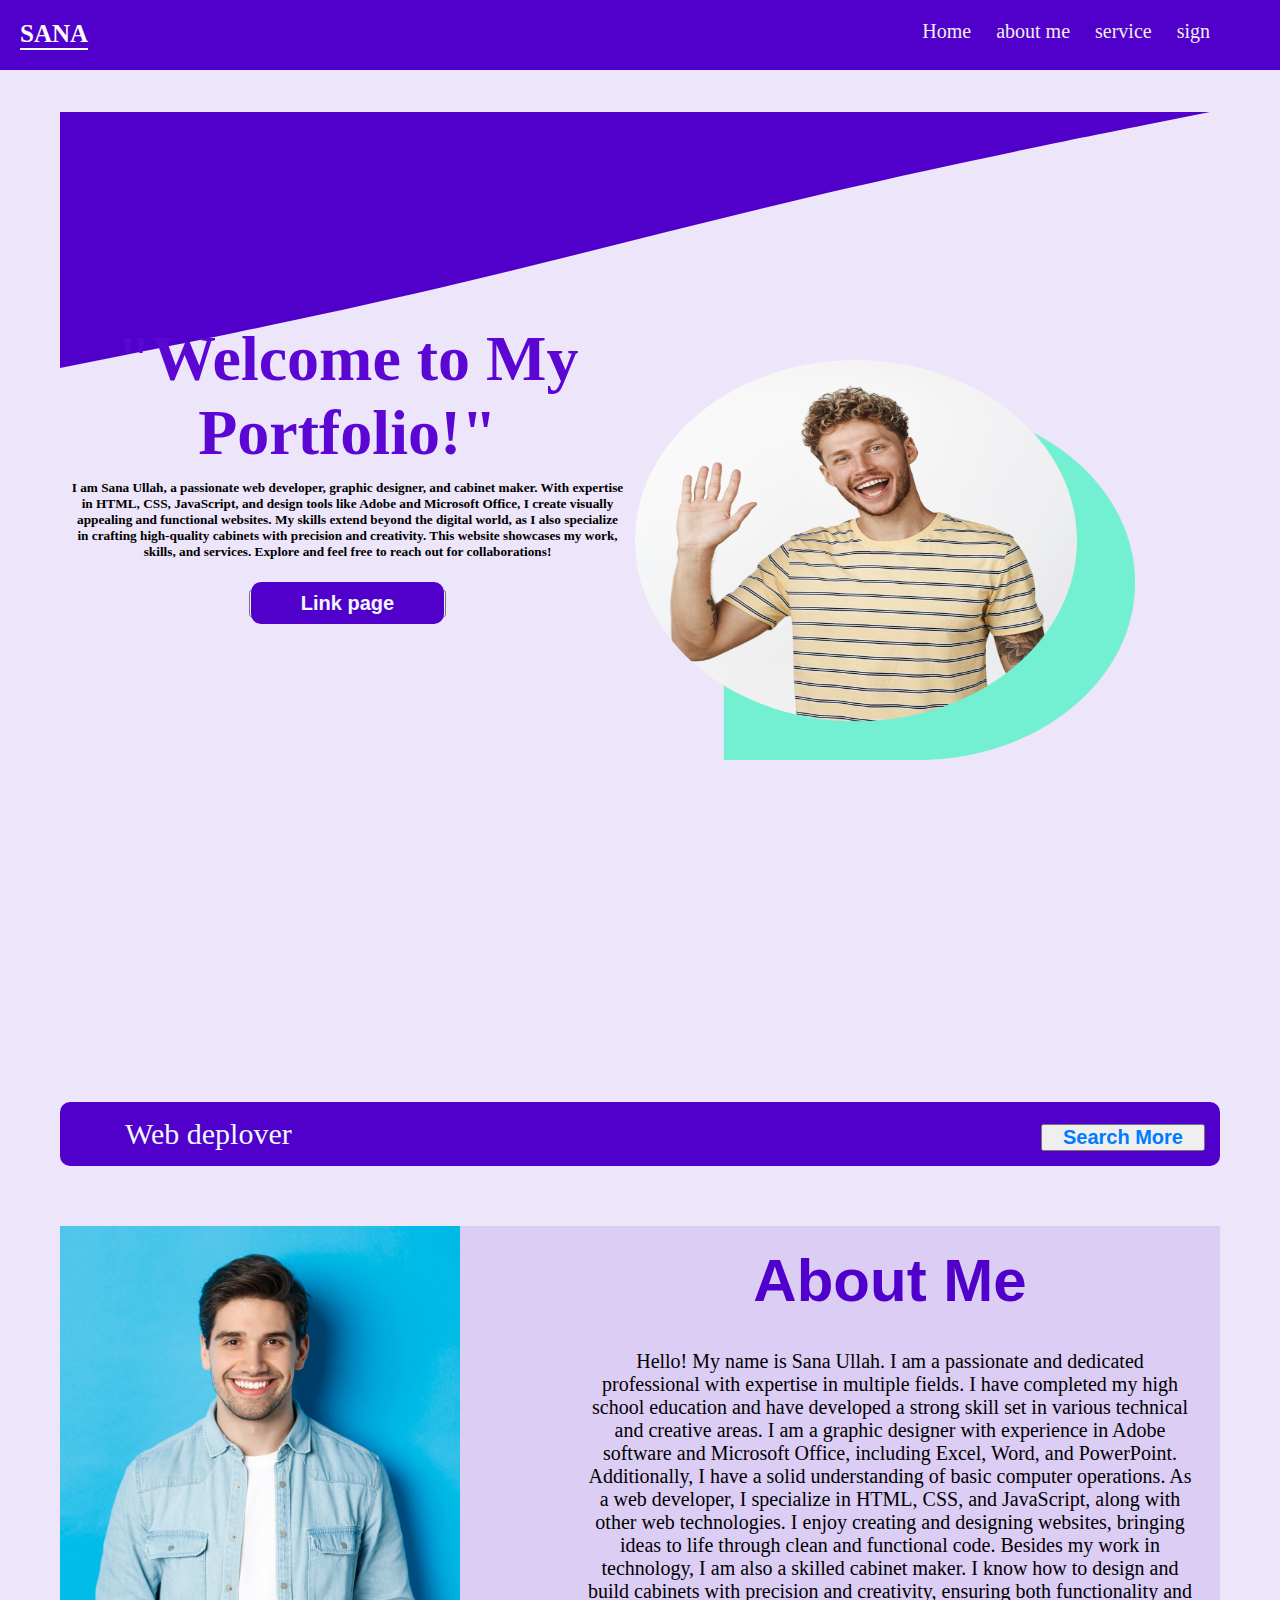
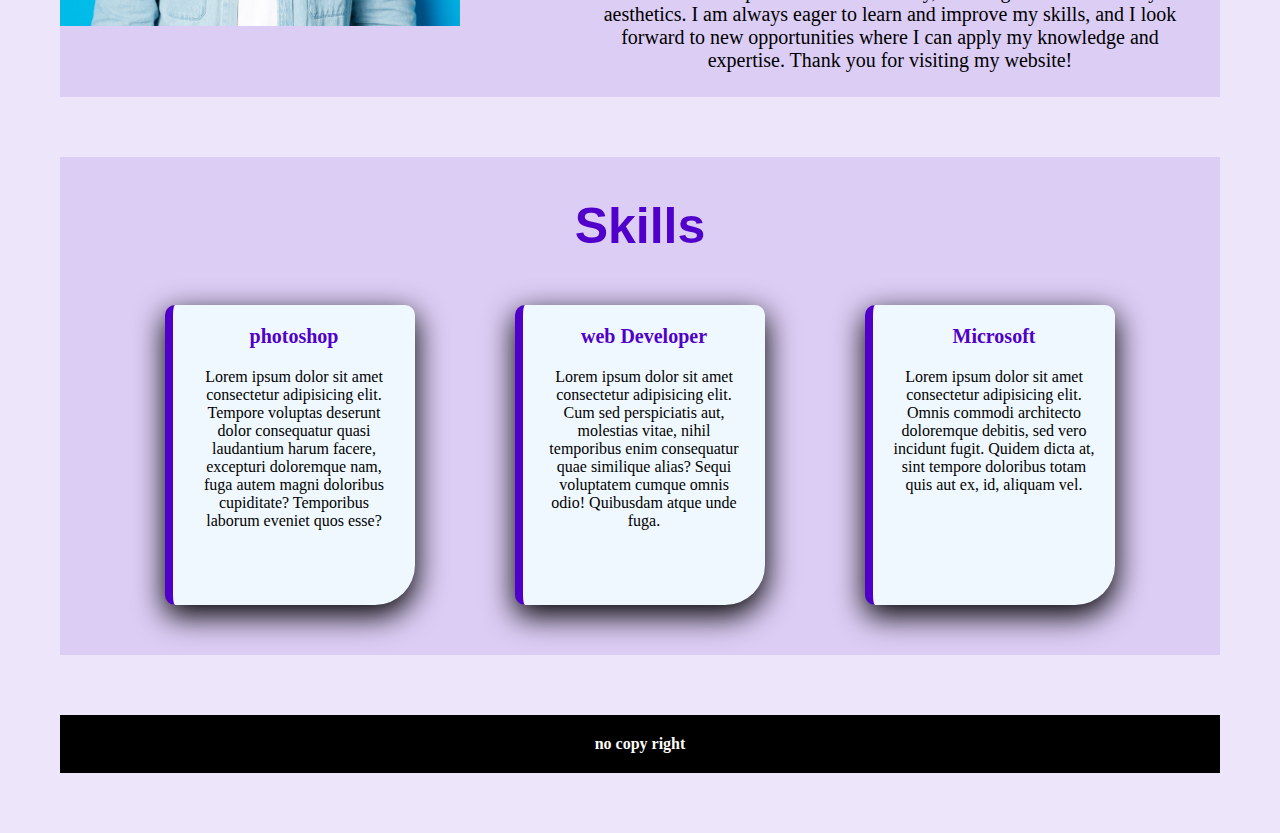
<file: index.html>
<!DOCTYPE html>
<html lang="en">
<head>
    <meta charset="UTF-8">
    <meta name="viewport" content="width=device-width, initial-scale=1.0">
    <title>portfolio</title>
    <link rel="stylesheet" href="style.css">
    <link rel="stylesheet" href="https://cdnjs.cloudflare.com/ajax/libs/font-awesome/6.5.1/css/all.min.css">
</head>
<body>


    <div class="nav-bar1">
    
        <div class="logo">SANA</div>

        <div class="nav">
            <ul class="form-list">
                <li><a href="#">Home</a></li>
                <li><a href="about.html">about me</a></li>
                <li><a href="#">service</a></li>
                <li><a href="sign.html">sign </a></li>
            </ul>

        </div>
        <div class="hamburger">
            <span class="bar"></span>
            <span class="bar"></span>
            <span class="bar"></span>
        </div>
        
    </div>
    
    <section class="content-navigation">
       
        <div class="continer1">
            <h1 class="hello">"Welcome to My Portfolio!"</h1>
                
                <h5 class="full-stack">I am Sana Ullah, a passionate web developer, graphic designer, and cabinet maker. With expertise in HTML, CSS, JavaScript, and design tools like Adobe and Microsoft Office, I create visually appealing and functional websites. My skills extend beyond the digital world, as I also specialize in crafting high-quality cabinets with precision and creativity. This website showcases my work, skills, and services. Explore and feel free to reach out for collaborations!</h5>
                <button><a  class="button-1">Link page</a></button>
        </div>
        <div class="img-1">
            <img src="slide-2.png" alt="heroImage">

        </div>
    </section>


    <section class="about-1">
        <div class="color-top">
            <div class="link-3">Web deplover</div>
                   
        </div>
        <div class="about-2">
            <button><a href="#" class="button-2">Search More</a></button>
        </div>
    </section>

    <section class="about-page">
        <div class="page-1">
            <img src="hero-person.jpg" alt="">
        </div>
        <div class="page-taxt-1">
            <p class="title-1">About Me</p>
            <p class="text-1-1">
                Hello! My name is Sana Ullah. I am a passionate and dedicated professional with expertise in multiple fields. I have completed my high school education and have developed a strong skill set in various technical and creative areas.

                I am a graphic designer with experience in Adobe software and Microsoft Office, including Excel, Word, and PowerPoint. Additionally, I have a solid understanding of basic computer operations.
                
                As a web developer, I specialize in HTML, CSS, and JavaScript, along with other web technologies. I enjoy creating and designing websites, bringing ideas to life through clean and functional code.
                
                Besides my work in technology, I am also a skilled cabinet maker. I know how to design and build cabinets with precision and creativity, ensuring both functionality and aesthetics.
                
                I am always eager to learn and improve my skills, and I look forward to new opportunities where I can apply my knowledge and expertise.
                
                Thank you for visiting my website!
            </p>
        </div>
    </section>


    <section class="skills-all">
        <div class="skills">Skills</div>

        <div class="skills-all-1">
          <div class="ph-1">
                <div class="pho-1">photoshop</div>
                <p class="pho-2">Lorem ipsum dolor sit amet consectetur adipisicing elit. Tempore voluptas deserunt dolor consequatur quasi laudantium harum facere, excepturi doloremque nam, fuga autem magni doloribus cupiditate? Temporibus laborum eveniet quos esse?</p>
            </div>
            <div class="ph-1">
                <div class="pho-1">web Developer</div>
                <p class="pho-2">Lorem ipsum dolor sit amet consectetur adipisicing elit. Cum sed perspiciatis aut, molestias vitae, nihil temporibus enim consequatur quae similique alias? Sequi voluptatem cumque omnis odio! Quibusdam atque unde fuga.</p>
            </div>
            <div class="ph-1">
                <div class="pho-1">Microsoft</div>
                <p class="pho-2">Lorem ipsum dolor sit amet consectetur adipisicing elit. Omnis commodi architecto doloremque debitis, sed vero incidunt fugit. Quidem dicta at, sint tempore doloribus totam quis aut ex, id, aliquam vel.</p>
            </div>
        </div>
    </section>

    


    <section>
    <footer>
        <h4>no copy right</h4>
    </footer>
    </section>

    <script src="wab.js"></script>
</body>
</html>
</file>
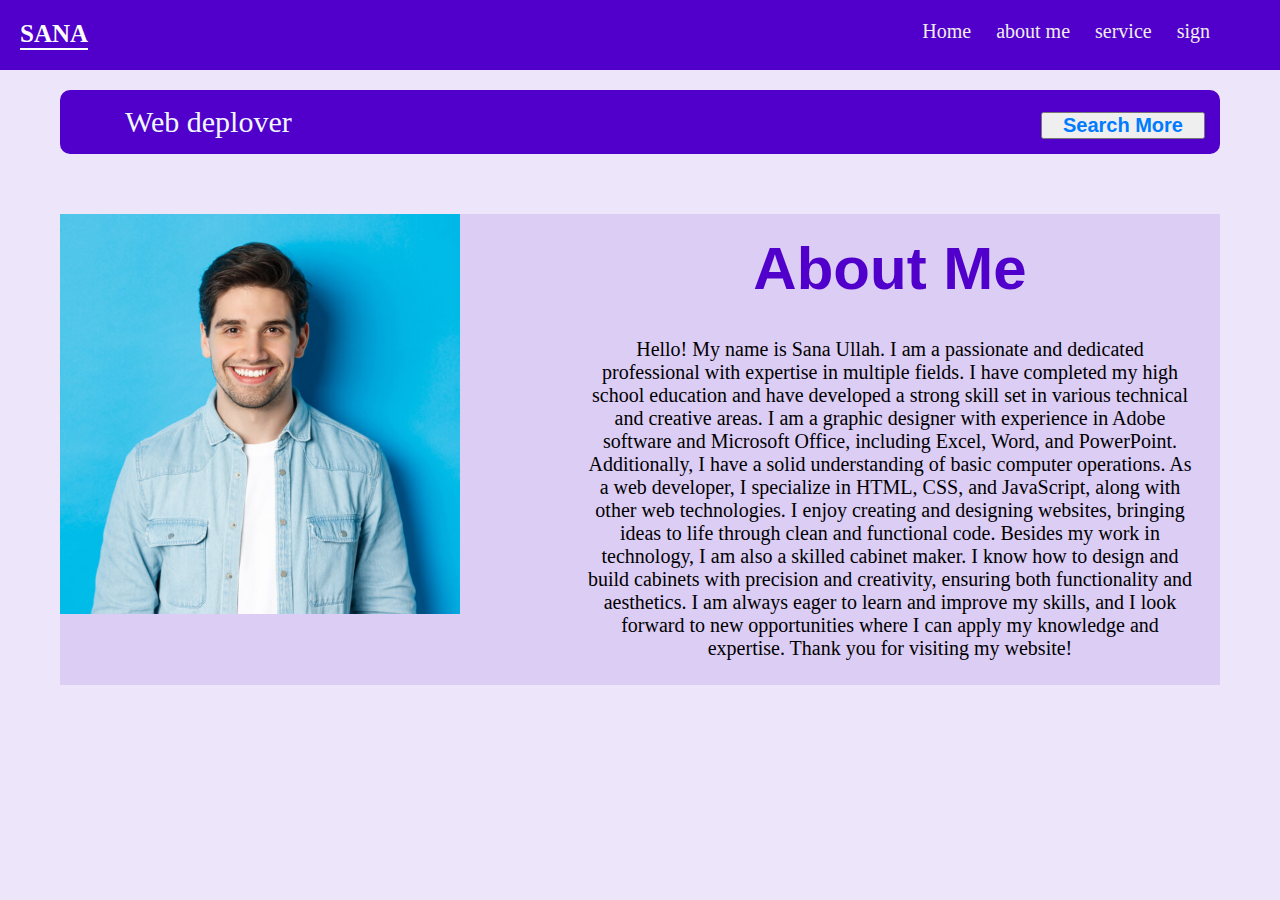
<file: about.html>
<!DOCTYPE html>
<html lang="en">
<head>
    <meta charset="UTF-8">
    <meta name="viewport" content="width=device-width, initial-scale=1.0">
    <link rel="stylesheet" href="style.css">
    <title>Document</title>
</head>
<body>


    <div class="nav-bar1">
    
        <div class="logo">SANA</div>

        <div class="nav">
            <ul class="form-list">
                <li><a href="index.html">Home</a></li>
                <li><a href="about.html">about me</a></li>
                <li><a href="#">service</a></li>
                <li><a href="sign.html">sign </a></li>
            </ul>

        </div>
        <div class="hamburger">
            <span class="bar"></span>
            <span class="bar"></span>
            <span class="bar"></span>
        </div>
        
    </div>
    
    

    <section class="about-1">
        <div class="color-top">
            <div class="link-3">Web deplover</div>
                   
        </div>
        <div class="about-2">
            <button><a href="#" class="button-2">Search More</a></button>
        </div>
    </section>

    <section class="about-page">
        <div class="page-1">
            <img src="hero-person.jpg" alt="">
        </div>
        <div class="page-taxt-1">
            <p class="title-1">About Me</p>
            <p class="text-1-1">
                Hello! My name is Sana Ullah. I am a passionate and dedicated professional with expertise in multiple fields. I have completed my high school education and have developed a strong skill set in various technical and creative areas.

                I am a graphic designer with experience in Adobe software and Microsoft Office, including Excel, Word, and PowerPoint. Additionally, I have a solid understanding of basic computer operations.
                
                As a web developer, I specialize in HTML, CSS, and JavaScript, along with other web technologies. I enjoy creating and designing websites, bringing ideas to life through clean and functional code.
                
                Besides my work in technology, I am also a skilled cabinet maker. I know how to design and build cabinets with precision and creativity, ensuring both functionality and aesthetics.
                
                I am always eager to learn and improve my skills, and I look forward to new opportunities where I can apply my knowledge and expertise.
                
                Thank you for visiting my website!
            </p>
        </div>
    </section>

    <script src="wab.js"></script>
</body>
</html>
</file>
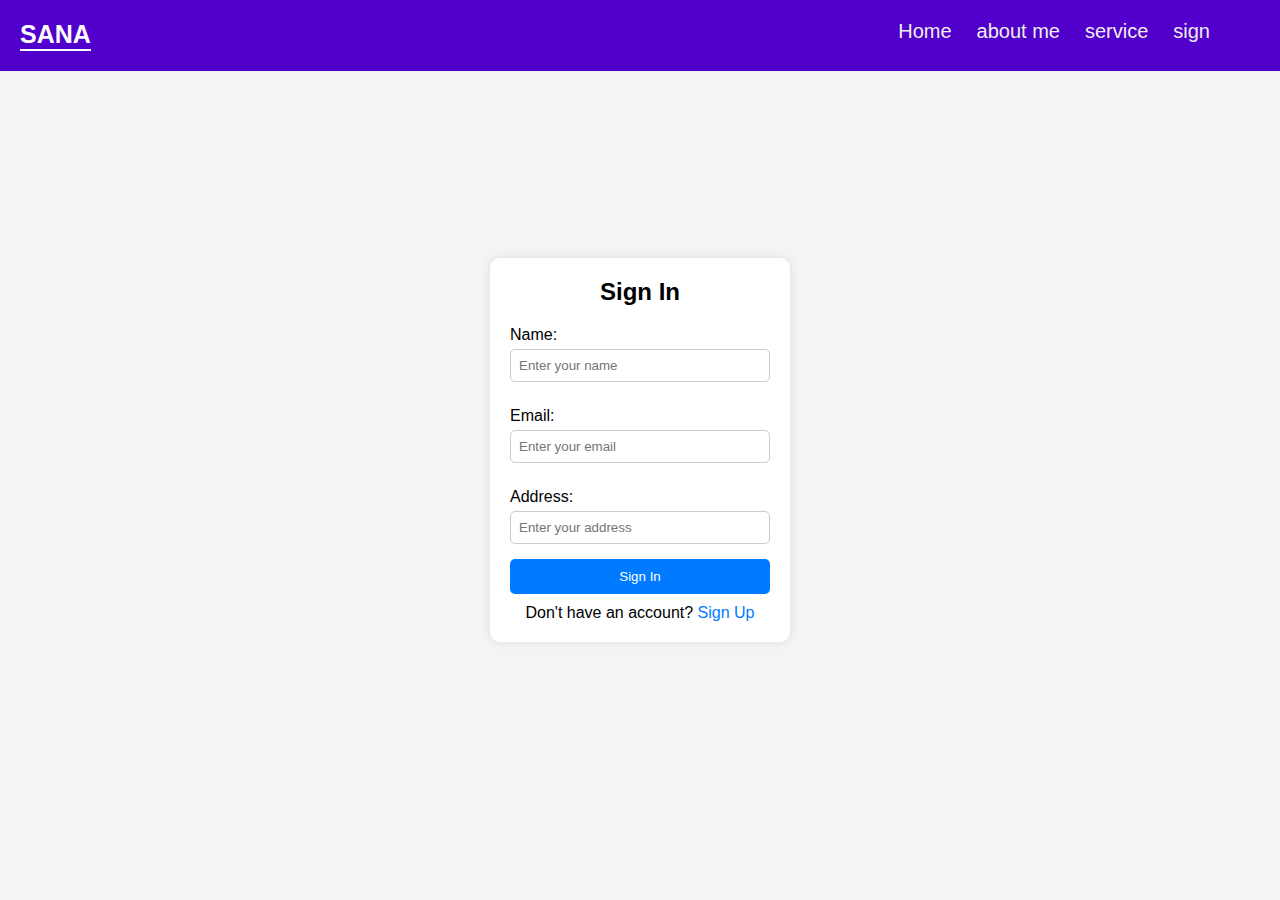
<file: sign.html>
<!DOCTYPE html>
<html lang="en">
<head>
    <meta charset="UTF-8">
    <meta name="viewport" content="width=device-width, initial-scale=1.0">
    <title>Sign In Page</title>
    <link rel="stylesheet" href="styles.css">
</head>
<body>

    
    <div class="nav-bar1">
    
        <div class="logo">SANA</div>

        <div class="nav">
            <ul class="form-list">
                <li><a href="index.html">Home</a></li>
                <li><a href="about.html">about me</a></li>
                <li><a href="#">service</a></li>
                <li><a href="sign.html">sign </a></li>
            </ul>

        </div>
        <div class="hamburger">
            <span class="bar"></span>
            <span class="bar"></span>
            <span class="bar"></span>
        </div>
        
    </div>
    

    <div class="container">
        <h2>Sign In</h2>
        <form id="signinForm">
            <label for="name">Name:</label>
            <input type="text" id="name" placeholder="Enter your name" required>

            <label for="email">Email:</label>
            <input type="email" id="email" placeholder="Enter your email" required>

            <label for="address">Address:</label>
            <input type="text" id="address" placeholder="Enter your address" required>

            <button type="submit">Sign In</button>
            <p>Don't have an account? <a href="#">Sign Up</a></p>
        </form>
    </div>

    <script>
        document.getElementById("signinForm").addEventListener("submit", function(event) {
    event.preventDefault(); // Prevent form submission

    const name = document.getElementById("name").value.trim();
    const email = document.getElementById("email").value.trim();
    const address = document.getElementById("address").value.trim();

    if (name === "" || email === "" || address === "") {
        alert("All fields are required!");
    } else {
        alert(`Welcome, ${name}! Sign-in successful.`);
    }
});





const formList = document.querySelector(".form-list");
const ham = document.querySelector(".hamburger");

ham.addEventListener("click", ()=>{
    formList.classList.toggle("active");
})

document.addEventListener("DOMContentLoaded", function () {
    const navbar = document.querySelector(".nav-bar1");

    window.addEventListener("scroll", function () {
        console.log("Scroll position:", window.scrollY); // Debugging to check scroll value
        if (window.scrollY > 50) {
            navbar.classList.add("scrolled"); // Add transparency effect
        } else {
            navbar.classList.remove("scrolled"); // Remove transparency
        }
    });
});



    </script>
</body>
</html>
</file>
<file: style.css>
*{
    margin: 0;
    padding: 0;
    box-sizing: border-box;
    
}
body{
    background-color: rgb(80,0,202,0.1);
}
.nav-bar1{
    
    
    display: flex;
    justify-content: space-between;
    background-color: rgb(80,0,202);
    position: fixed;
    width:100%;
    top: 0;
    z-index: 1000;
    transition:background-color 0.3s ease-in-out;
    
}

.nav-bar1.scrolled{
    background-color: rgb(80,0,202,0.4);
    
}

.logo{
    margin: 20px;
    font-size: 25px;
    font-weight: 700;
    color: rgb(254, 253, 254);
    border-bottom: 2px solid ;
}
.form-list{
    display: flex;
    list-style: none;
    gap: 25px;
    margin: 20px;
    padding-right: 50px;
    
}
li a{
    color: rgb(240, 237, 237);
    text-decoration: none;
    font-size: 20px;
    transition: 0.3s ease-in-out;
}
li a:hover{
    border-bottom: 2px solid white;
}
.hamburger{
    width:30px;
    height: 30px;
    display: flex;   
    flex-direction: column;
    margin: 20px;
    gap: 5px;
    display: none;
    
}
.bar{
    width: 30px;
    height: 30px;
    background-color: aliceblue;
    border-radius: 10px;
}

/*........................ section 2 ................ */

section{
    margin: 60px;
    text-align: center;
    
   
}

.content-navigation{  
    width:1150px;
    height: 100vh; 
    margin-top: 7rem;
    display: flex; 
    align-items: center; 
    background-image: url(wave.svy.svg);
    background-repeat: no-repeat;
    
}
.hello{
    font-size: 4rem;
    color:rgb(92, 6, 212);
}

.full-stack{
    padding: 10px;
    margin-bottom: 20px;
}

.button-1{
    background-color: rgb(80,0,202);
    padding: 10px 50px;
    border-radius: 10px;
    color: aliceblue;
    font-size: 20px;
    font-weight:700;
    
}
.continer1{
  width: 50%; 
  align-items:center;
  height: 100%;
  margin-top:420px;

}
.img-1 img{
    width:500px;
    height: 500px;
    align-items: center;
    margin-bottom: 100px;
    padding-top: 100px ;
    
}

.about-1{
    background-color:rgb(80,0,202) ;
    padding: 15px;
    display: flex;
    justify-content:space-between;
    color: aliceblue;
    font-size: 30px;
    border-radius: 10px;
    margin-top: 90px;
}
.link-3{
    margin: 0 50px;
}
.button-2{
    padding: 30px 20px;
    font-size: 20px;
    text-decoration: none;
    border-radius: 20px;
    font-weight: 700;
}

/*.................about page ........*/

.about-page{
    display: flex;
    gap: 100px;
    background-color: rgb(80,0,202,0.1);
}
.page-1 img{
    width: 400px;
    
}


.title-1 {
    font-size: 60px;
    font-family: sans-serif;
    font-weight: 600;
    color: rgb(80,0,202);
    margin-top: 20px;
}
.text-1-1{
    font-size: 20px;
    padding: 25px;
}

/*........... skills all ...............*/

.skills-all{
    background-color:rgb(80,0,202,0.1) ;
    align-items: center;
    justify-content: center;
}

.skills{
    font-size: 50px;
    color: rgb(80,0,202);
    font-family: sans-serif;
    font-weight: 600;
    padding-top: 40px ;
    
    
}
.skills-all-1{
    display: flex;
    align-items: center;
    justify-content: center;
    gap: 100px;
    padding: 50px;
}
.ph-1{
    background-color: aliceblue;
    border-radius: 10px 10px 40px 10px;
    box-shadow: 0.1px 10px 30px 0.1px black;
    height: 300px;
    width: 250px;
    border-left: 8px solid rgb(80,0,202);
}
.pho-1{
    font-size: 20px;
    margin-bottom: 10px;
    text-align: center;
    color: rgb(80,0,202);
    font-weight: 600;
    padding-top: 20px;
}
.pho-2{
    margin: 20px;
}

/*............ sign in ............ */


.allsign{
    font-family: Arial, sans-serif;
    display: flex;
    justify-content: center;
    align-items: center;
    height: 100vh;
    background-color: #f4f4f4;
}
.container {
    background: white;
    padding: 20px;
    border-radius: 10px;
    box-shadow: 0 0 10px rgba(0, 0, 0, 0.1);
    text-align: center;
    width: 300px;
}

h2 {
    margin-bottom: 20px;
}

label {
    display: block;
    text-align: left;
    margin: 10px 0 5px;
}

input {
    width: 100%;
    padding: 8px;
    margin-bottom: 15px;
    border: 1px solid #ccc;
    border-radius: 5px;
}

.submit {
    width: 100%;
    padding: 10px;
    background: #0a67f3;
    color: white;
    border: none;
    border-radius: 5px;
    cursor: pointer;
}



p {
    margin-top: 10px;
}

a {
    color: #007BFF;
    text-decoration: none;
}

a:hover {
    text-decoration: underline;
}

/*.............. footer........*/

footer{
    padding: 20px;
    background-color: black;
    color: rgb(252, 250, 247);
}



/*.....................media ................*/

@media(max-width:768px){
    .hamburger{
        display: flex;
    }
    .form-list{
        display: none;
        position: absolute;
        width: 50%;
        height: 200px;
        top: 50px;
        background:rgb(1, 9, 8);
        
        flex-direction: column;
        padding: 20px;
    }
    .form-list a{
        color: rgb(251, 250, 253);
        font-weight: 700;
    }

    .form-list.active{
        display: flex;
    }
    .content-navigation{  
        
        height: 100vh;
        flex-direction: column;
        
        background-image: url(wave.svy.svg);
        background-repeat: no-repeat;
        
    }
    .about-page{
        
        flex-direction: column;
        background-color: rgb(80,0,202,0.1);
    }
   
  

   

}
</file>
<file: styles.css>
*{
    margin: 0;
    padding: 0;
    box-sizing: border-box;
    
}
body{
    background-color: rgb(80,0,202,0.1);
}
.nav-bar1{
    
    
    display: flex;
    justify-content: space-between;
    background-color: rgb(80,0,202);
    position: fixed;
    width:100%;
    top: 0;
    z-index: 1000;
    transition:background-color 0.3s ease-in-out;
    
}

.nav-bar1.scrolled{
    background-color: rgb(80,0,202,0.4);
    
}

.logo{
    margin: 20px;
    font-size: 25px;
    font-weight: 700;
    color: rgb(254, 253, 254);
    border-bottom: 2px solid ;
}
.form-list{
    display: flex;
    list-style: none;
    gap: 25px;
    margin: 20px;
    padding-right: 50px;
    
}
li a{
    color: rgb(240, 237, 237);
    text-decoration: none;
    font-size: 20px;
    transition: 0.3s ease-in-out;
}
li a:hover{
    border-bottom: 2px solid white;
}
.hamburger{
    width:30px;
    height: 30px;
    display: flex;   
    flex-direction: column;
    margin: 20px;
    gap: 5px;
    display: none;
    
}
.bar{
    width: 30px;
    height: 30px;
    background-color: aliceblue;
    border-radius: 10px;
}




body {
    font-family: Arial, sans-serif;
    display: flex;
    justify-content: center;
    align-items: center;
    height: 100vh;
    background-color: #f4f4f4;
}

.container {
    background: white;
    padding: 20px;
    border-radius: 10px;
    box-shadow: 0 0 10px rgba(0, 0, 0, 0.1);
    text-align: center;
    width: 300px;
}

h2 {
    margin-bottom: 20px;
}

label {
    display: block;
    text-align: left;
    margin: 10px 0 5px;
}

input {
    width: 100%;
    padding: 8px;
    margin-bottom: 15px;
    border: 1px solid #ccc;
    border-radius: 5px;
}

button {
    width: 100%;
    padding: 10px;
    background: #007BFF;
    color: white;
    border: none;
    border-radius: 5px;
    cursor: pointer;
}

button:hover {
    background: #0056b3;
}

p {
    margin-top: 10px;
}

a {
    color: #007BFF;
    text-decoration: none;
}

a:hover {
    text-decoration: underline;
}


@media(max-width:768px){
    .hamburger{
        display: flex;
    }
    .form-list{
        display: none;
        position: absolute;
        width: 50%;
        height: 200px;
        top: 50px;
        background:rgb(1, 9, 8);
        
        flex-direction: column;
        padding: 20px;
    }
    .form-list a{
        color: rgb(251, 250, 253);
        font-weight: 700;
    }

    .form-list.active{
        display: flex;
    }

}
</file>
